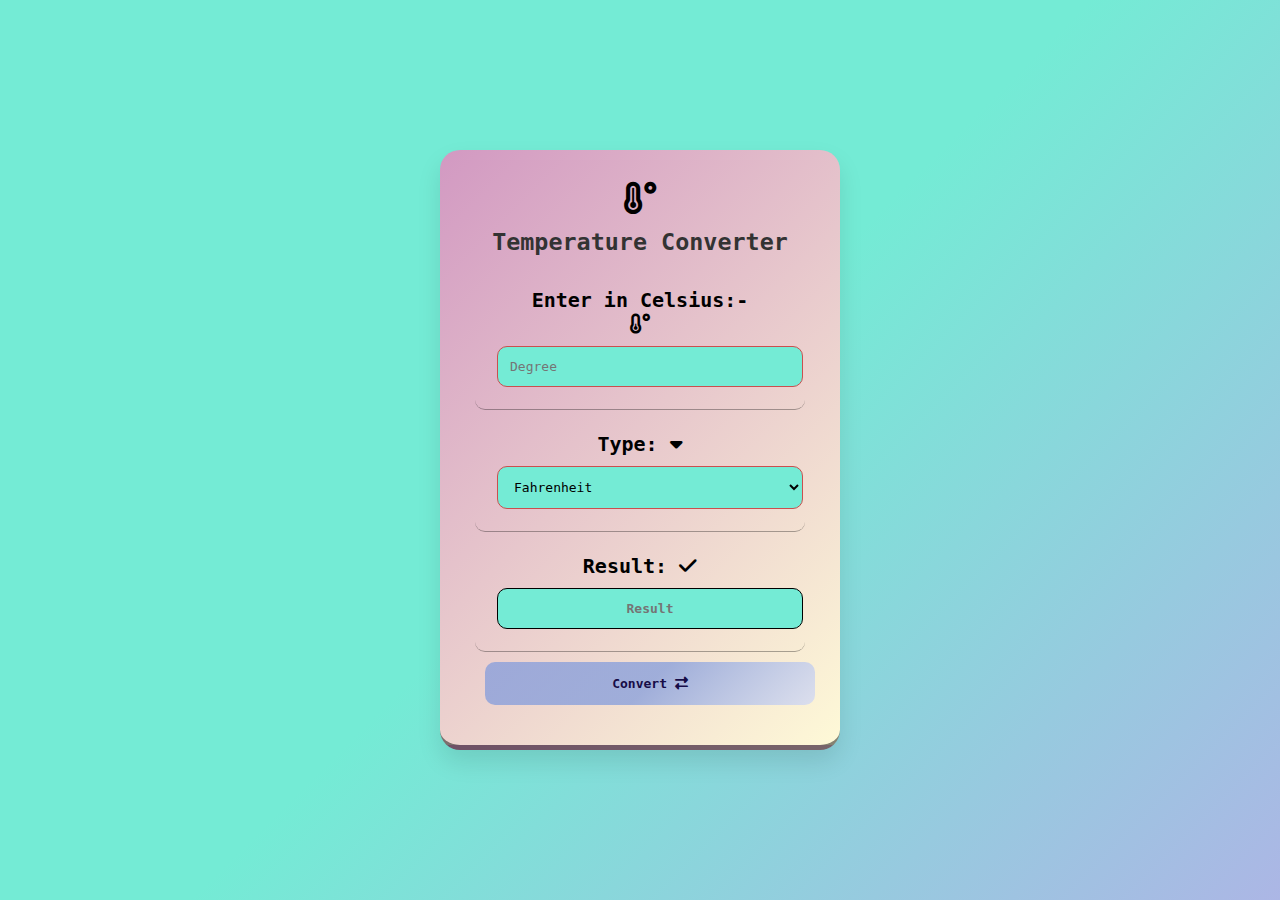
<file: index.html>
<!DOCTYPE html>
<html lang="en">
<head>
    <meta charset="UTF-8">
    <meta name="viewport" content="width=device-width, initial-scale=1.0">
    <title>Temperature Converter</title>
    <link rel="stylesheet" href="temperature_converter.css">
    <link rel="stylesheet" href="https://cdnjs.cloudflare.com/ajax/libs/font-awesome/6.7.2/css/all.min.css">
</head>
<body>
    <div id="box">
        <div class="icon">
            <i class="fas fa-temperature-high"></i>
        </div>
            <h2>Temperature Converter</h2>
    <main>
        <div id="div1">
            <p id="type2">Enter in Celsius:-</p>
            <i class="fas fa-temperature-low"></i>
            <input type="number" id="D" placeholder="Degree">
        </div>
        <div id="div2">Type:
            <i class="fas fa-caret-down"></i>
        <select name="type" id="type">

        <option value="fahrenheit" >Fahrenheit</option>
        <option value="celsius" >Celsius</option>
</select>
        </div>
</main>
    <div id="div3" >Result:
    <i class="fas fa-check"></i>
    <input type="textbox" id="result" placeholder="Result">
    </div>

    <button id="convert">Convert
            <i class="fas fa-exchange-alt"></i>

    </button>
    </div>

    <script src="temperature_converter.js"></script>
</body>
</html>
</file>
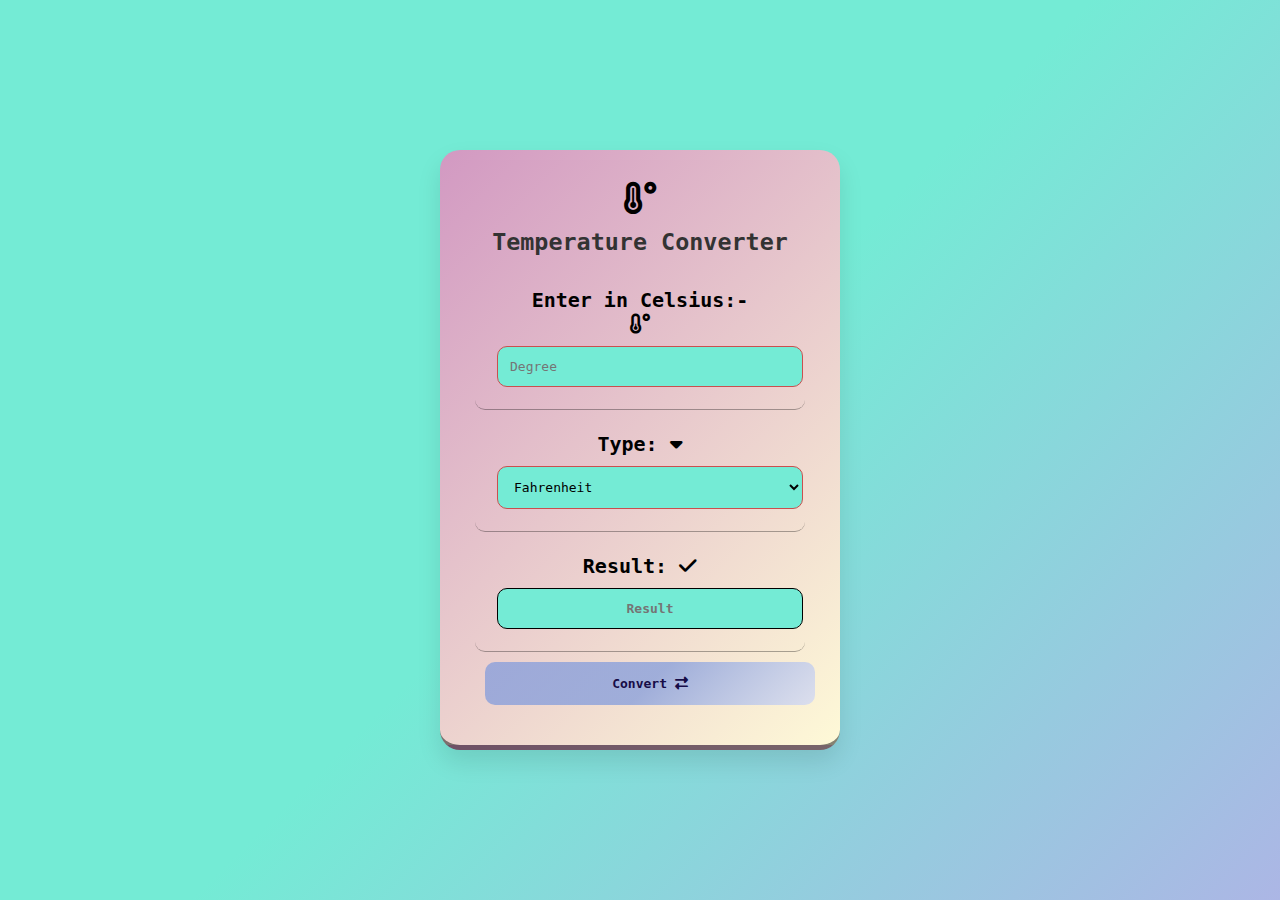
<file: temperature_converter.html>
<!DOCTYPE html>
<html lang="en">
<head>
    <meta charset="UTF-8">
    <meta name="viewport" content="width=device-width, initial-scale=1.0">
    <title>Temperature Converter</title>
    <link rel="stylesheet" href="temperature_converter.css">
    <link rel="stylesheet" href="https://cdnjs.cloudflare.com/ajax/libs/font-awesome/6.7.2/css/all.min.css">
</head>
<body>
    <div id="box">
        <div class="icon">
            <i class="fas fa-temperature-high"></i>
        </div>
            <h2>Temperature Converter</h2>
    <main>
        <div id="div1">
            <p id="type2">Enter in Celsius:-</p>
            <i class="fas fa-temperature-low"></i>
            <input type="number" id="D" placeholder="Degree">
        </div>
        <div id="div2">Type:
            <i class="fas fa-caret-down"></i>
        <select name="type" id="type">

        <option value="fahrenheit" >Fahrenheit</option>
        <option value="celsius" >Celsius</option>
</select>
        </div>
</main>
    <div id="div3" >Result:
    <i class="fas fa-check"></i>
    <input type="textbox" id="result" placeholder="Result">
    </div>

    <button id="convert">Convert
            <i class="fas fa-exchange-alt"></i>

    </button>
    </div>

    <script src="temperature_converter.js"></script>
</body>
</html>
</file>
<file: temperature_converter.css>
*{
    box-sizing: border-box;
    margin: 0;
    padding: 0;
    font-family:monospace;
}
body{
    height: 100vh;
    background: linear-gradient(135deg, #74ebd5 50%, #ACB6E5 100%);
    display: flex;
    align-items: center;
    justify-content: center;
}
#box{
    background-image: linear-gradient(135deg, #d299c2 0%, #fef9d7 100%);
    width: 100%;
    max-width: 400px;
    border-radius: 20px;
    border-bottom: 5px solid rgba(0, 0, 0, 0.473);
    padding: 30px 35px;
    box-shadow: 0 12px 25px rgba(0, 0, 0, 0.1);
    text-align: center;
    animation: anime 0.8s ease-in-out;
}
#box h2{
    font-size: 1.8rem;
    margin-bottom: 20px;
    color: #333;
}
#div1, #div2, #div3{
    width: 100%;
    padding: 12px;
    border-radius: 10px;
    border-bottom: 1px solid rgba(0, 0, 0, 0.324);
    /* border-top: 1px solid rgba(0, 0, 0, 0.324); */
    margin-top: 10px;
    font-weight: bold;
    font-size: 20px;
    /* margin: 10px; */
    text-align: center;
}
#D, #type{
    width: 100%;
    padding: 12px;
    margin: 10px;
    border-radius: 10px;
    border: 1px solid #ca4f4f;
    font-size: 1rem;
    transition: border 0.3s;
}
input, select{
    background-color: #74ebd5;
    transition: all 0.3s ease;
}
option{
    background-color: #74ebd5;
    transition: all 3s ease-in-out;
}
.icon{
    font-size: 2.5rem;
    margin-bottom: 10px;
}
h2{
    margin-bottom: 25px;
    font-size: 1.8rem;
}
#convert{
    width: 100%;
    margin: 10px;
    padding: 14px;
    font-size: 1rem;
    border: none;
    border-radius: 10px;
    background: linear-gradient(135deg, #839cdcbe 50%, #dcdfed 100%);
    color: rgb(23, 12, 71);
    font-weight: 600;
    cursor: pointer;
    transition: background 0.3s ease, transform 0.2s ease;
}
#convert:hover{
    background-color: #4f8ce7;
}
#result{
    width: 100%;
    padding: 12px;
    margin: 10px;
    border-radius: 10px;
    border: 1px solid;
    margin-top: 10px;
    background-color: #74ebd5;
    font-weight: bold;
    font-size: 1rem;
    text-align: center;
}
@keyframes anime {
    from{
        opacity: 0;
        transform: translateY(30px);
    }
    to{
        opacity: 1;
        transform: translateY(0);
    }
}
</file>
